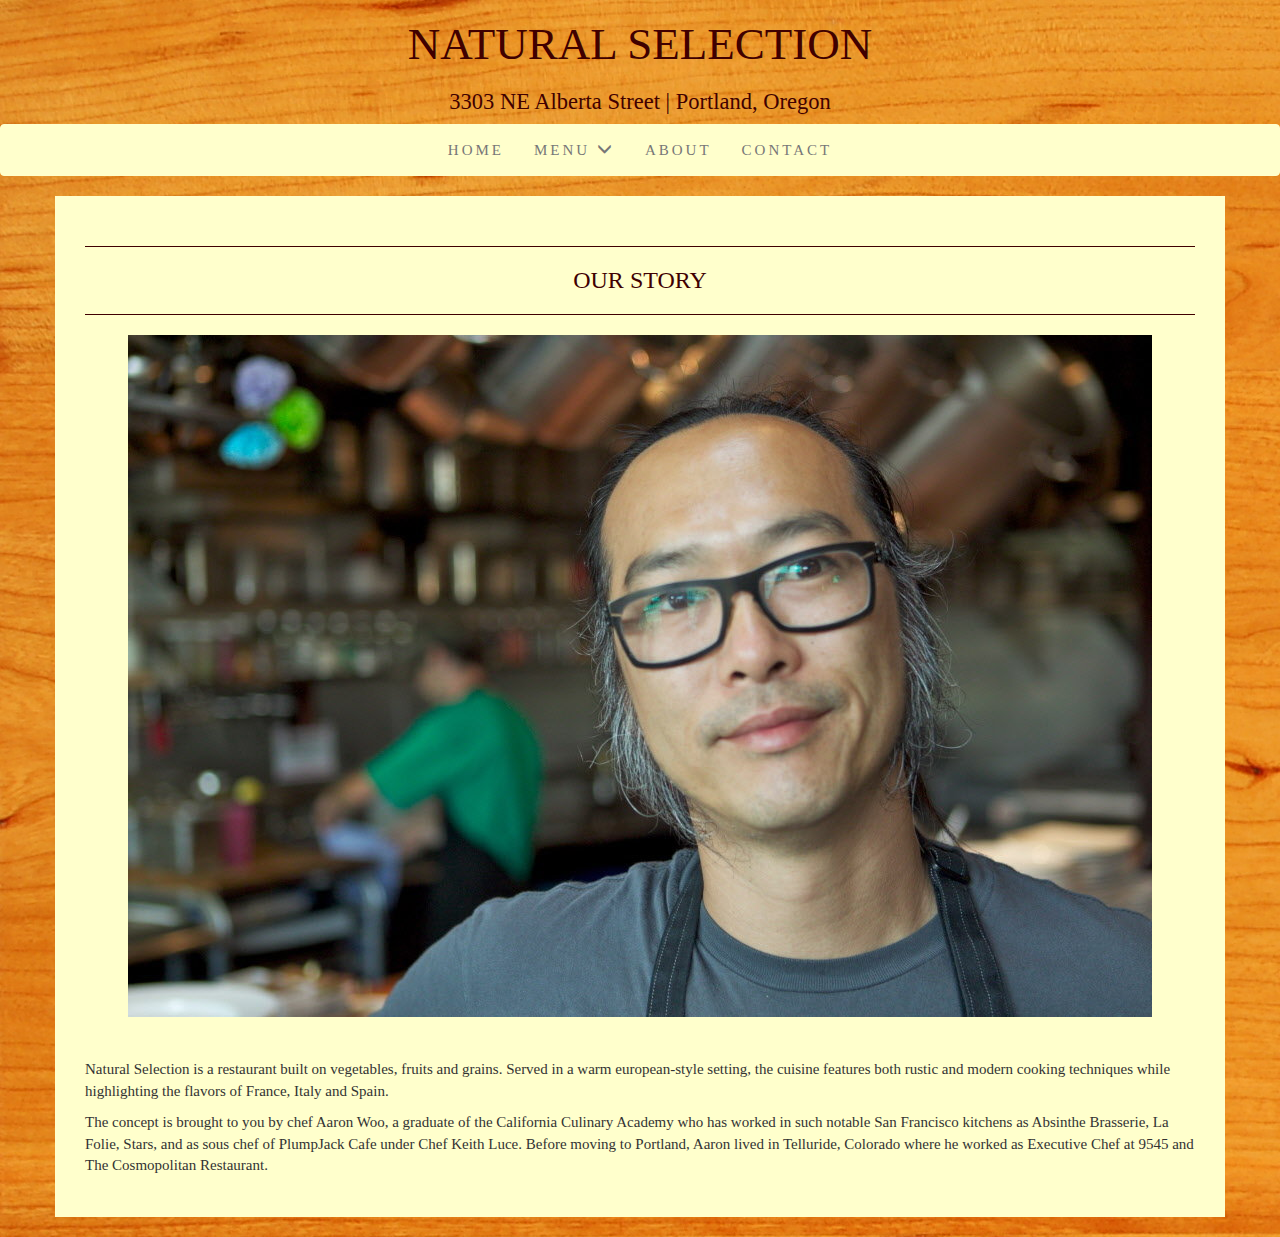
<file: about.html>
<!DOCTYPE html>
<html>
<head>
	<title>Natural Selection</title>
	<meta name="viewport" content="width=device-width, initial-scale=1.0">
	<link href="css/bootstrap.min.css" rel="stylesheet">
	<link href="css/styles.css" rel="stylesheet">
	<link href="http://fonts.googleapis.com/css?family=Gudea" rel="stylesheet">
</head>
<body>
	<div>
		<h1 class="title text-center">Natural Selection</h1>
		<h2 class="address text-center"> 3303 NE Alberta Street | Portland, Oregon</h2>
	</div>

	<div class="navbar navbar-default" role="navigation">
		<div class="container">
			<div class="navbar-header">
				<button class="navbar-toggle" data-toggle="collapse" data-target=".navHeaderCollapse">
					<span class="icon-bar"></span>
					<span class="icon-bar"></span>
					<span class="icon-bar"></span>
				</button>
				<a href="index.html" class="navbar-brand hidden-lg hidden-md hidden-sm">Natural Selection</a>
			</div>

			<div class="collapse navbar-collapse navHeaderCollapse">
				<ul class="nav navbar-nav">
					<li><a href="index.html">Home</a></li>
					<li class="dropdown">
						<a href="#" class="dropdown-toggle" data-toggle="dropdown">Menu <b class="glyphicon glyphicon-menu-down"></b></a>
						<ul class="dropdown-menu">
							<li><a href="food.html">Food Menu</a></li>
							<li><a href="drinks.html">Drink Menu</a></li>
						</ul>
					</li>
					<li><a href="about.html">About</a></li>
					<li><a href="contact.html">Contact</a></li>
				</ul>
			</div>
		</div>
	</div>

	<div class="container">
		<div class="box row">
			<div class="col-lg-12 col-md-12 col-sm-12 col-xs-8">
				<hr></hr>
				<h3 class="text-center">Our Story</h3>
				<hr></hr>
				<img class="img-responsive center-block" size="50%" src="img/AaronWoo.jpg"></img>
				<br></br>
                <p>Natural Selection is a restaurant built on vegetables, fruits and grains.  Served in a warm european-style setting, the cuisine features both rustic and modern cooking techniques while highlighting the flavors of  France, Italy and Spain.</p>
                <p>The concept is brought to you by chef Aaron Woo, a graduate of the California Culinary Academy who has worked in such notable San Francisco kitchens as Absinthe Brasserie, La Folie, Stars, and as sous chef of PlumpJack Cafe under Chef Keith Luce.  Before moving to Portland, Aaron lived in Telluride, Colorado where he worked as Executive Chef at 9545 and The Cosmopolitan Restaurant.</p>
			</div>
		</div>
	</div>
		
	<script src="http://ajax.googleapis.com/ajax/libs/jquery/1.11.2/jquery.min.js"></script>
	<script src="js/bootstrap.js"></script>
</body>
</html>
</file>
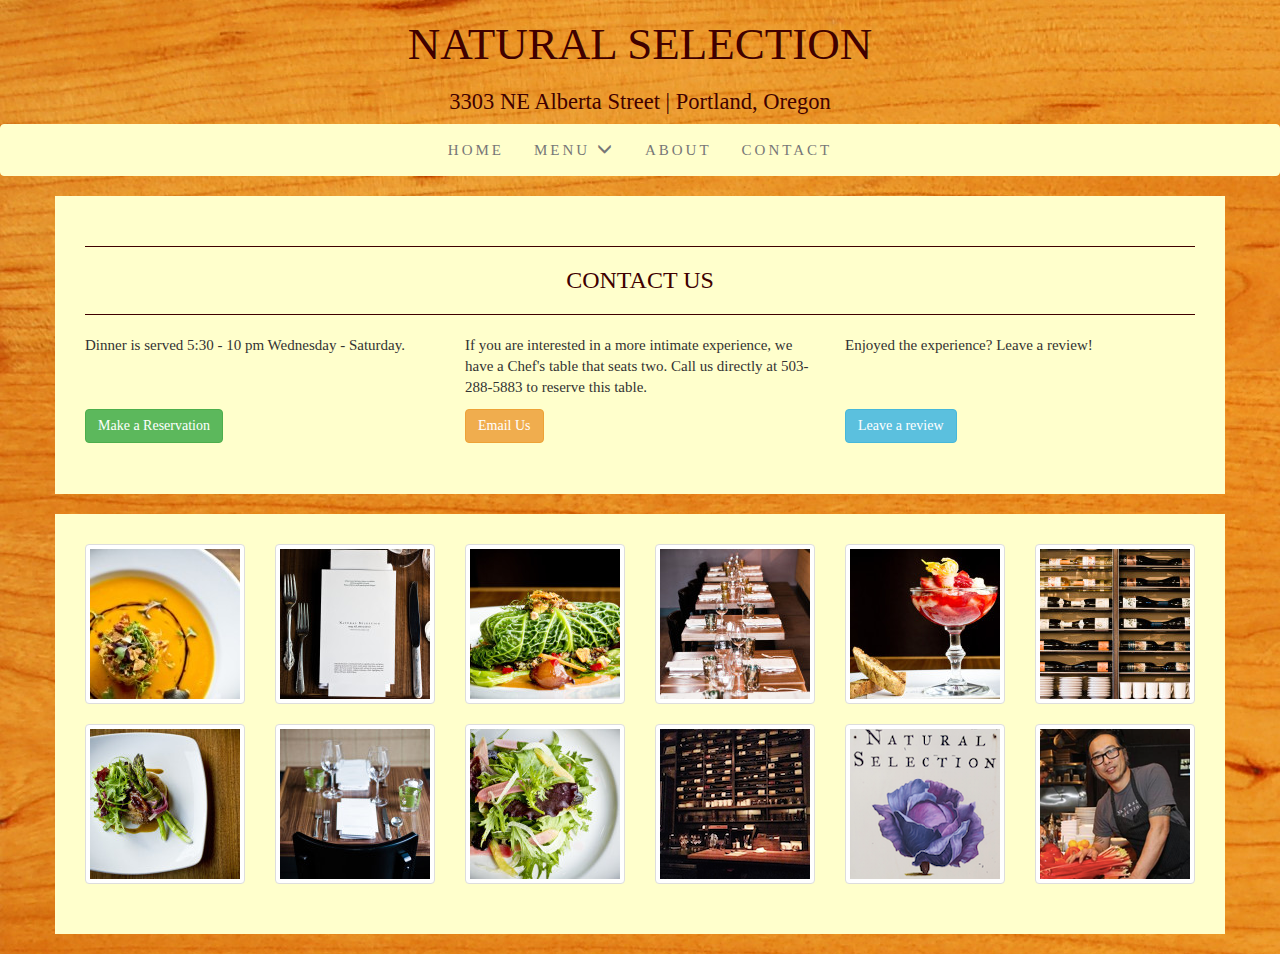
<file: contact.html>
<!DOCTYPE html>
<html>
<head>
	<title>Natural Selection</title>
	<meta name="viewport" content="width=device-width, initial-scale=1.0">
	<link href="css/bootstrap.min.css" rel="stylesheet">
	<link href="css/styles.css" rel="stylesheet">
	<link href="http://fonts.googleapis.com/css?family=Gudea" rel="stylesheet">
</head>
<body>
	<div>
		<h1 class="title text-center">Natural Selection</h1>
		<h2 class="address text-center"> 3303 NE Alberta Street | Portland, Oregon</h2>
	</div>

	<div class="navbar navbar-default" role="navigation">
		<div class="container">
			<div class="navbar-header">
				<button class="navbar-toggle" data-toggle="collapse" data-target=".navHeaderCollapse">
					<span class="icon-bar"></span>
					<span class="icon-bar"></span>
					<span class="icon-bar"></span>
				</button>
				<a href="index.html" class="navbar-brand hidden-lg hidden-md hidden-sm">Natural Selection</a>
			</div>

			<div class="collapse navbar-collapse navHeaderCollapse">
				<ul class="nav navbar-nav">
					<li><a href="index.html">Home</a></li>
					<li class="dropdown">
						<a href="#" class="dropdown-toggle" data-toggle="dropdown">Menu <b class="glyphicon glyphicon-menu-down"></b></a>
						<ul class="dropdown-menu">
							<li><a href="food.html">Food Menu</a></li>
							<li><a href="drinks.html">Drink Menu</a></li>
						</ul>
					</li>
					<li><a href="about.html">About</a></li>
					<li><a href="contact.html">Contact</a></li>
				</ul>
			</div>
		</div>
	</div>

	<div class="container">
		<div class="row box">
			<div class="col-lg-12 col-md-12 col-sm-12 col-xs-12">
				<hr></hr>
				<h3 class="text-center">Contact Us</h3>
				<hr></hr>
			</div>
			<div class="col-md-4">
				<p>Dinner is served 5:30 - 10 pm Wednesday - Saturday.</p>
				<span class="hidden-sm hidden-xs"><br></br></span>
				<a href="http://www.opentable.com/natural-selection" target="_blank" class="btn btn-success">Make a Reservation</a>
				<br></br>
			</div>
			<div class="col-md-4">
				<p>If you are interested in a more intimate experience, we have a Chef's table that seats two.  Call us directly  at 503-288-5883 to reserve this table.</p>
				<a href="mailto:hello@naturalselectionpdx.com" target="_blank" class="btn btn-warning">Email Us</a>
				<br></br>
			</div>
			<div class="col-md-4">
				<p>Enjoyed the experience? Leave a review!</p>
				<span class="hidden-sm hidden-xs"><br></br></span>
				<a href="#" class="btn btn-info" data-toggle="modal" data-target="#modal">Leave a review</a>
				<div id="modal" class="modal fade text-left">
				    <div class="modal-dialog">
				        <div class="modal-content">
				            <div class="modal-header">
				                <button type="button" class="close" data-dismiss="modal" aria-hidden="true">&times;</button>
				                <h4 class="modal-title">Leave a Review</h4>
				            </div>
				            <div class="modal-body">
				                <form>
				                	<div class="form-group">
				                		<label for="inputName">Name</label>
				                		<input type="name" class="form-control" id="inputName" placeholder="Name">
				                	</div>
				                	<div class="form-group">
				                		<label for="inputEmail">Email</label>
				                		<input type="email" class="form-control" id="inputEmail" placeholder="Email">
				                	</div>
				                	<div class="form-group">
				                		<label for="inputText">Comments</label>
				                		<textarea class="form-control" rows="6" placeholder="Comments"></textarea>
				                	</div>
				                </form>
				            </div>
				            <div class="modal-footer">
				                <button type="button" class="btn btn-info" data-dismiss="modal">Submit</button>
				            </div>
				        </div>
				    </div>
				</div>
			</div>
		</div>
	</div>

	<div class="container">
		<div class="row box">
			<div class="col-lg-2 col-sm-3 col-xs-4">
				<img src="img/1.jpg" class="thumbnail img-responsive">
			</div>
			<div class="col-lg-2 col-sm-3 col-xs-4">
				<img src="img/2.jpg" class="thumbnail img-responsive">
			</div>
			<div class="col-lg-2 col-sm-3 col-xs-4">
				<img src="img/3.jpg" class="thumbnail img-responsive">
			</div>
			<div class="col-lg-2 col-sm-3 col-xs-4">
				<img src="img/4.jpg" class="thumbnail img-responsive">
			</div>
			<div class="col-lg-2 col-sm-3 col-xs-4">
				<img src="img/5.jpg" class="thumbnail img-responsive">
			</div>
			<div class="col-lg-2 col-sm-3 col-xs-4">
				<img src="img/6.jpg" class="thumbnail img-responsive">
			</div>
			<div class="col-lg-2 col-sm-3 col-xs-4">
				<img src="img/7.jpg" class="thumbnail img-responsive">
			</div>
			<div class="col-lg-2 col-sm-3 col-xs-4">
				<img src="img/8.jpg" class="thumbnail img-responsive">
			</div>
			<div class="col-lg-2 col-sm-3 col-xs-4">
				<img src="img/9.jpg" class="thumbnail img-responsive">
			</div>
			<div class="col-lg-2 col-sm-3 col-xs-4">
				<img src="img/10.jpg" class="thumbnail img-responsive">
			</div>
			<div class="col-lg-2 col-sm-3 col-xs-4">
				<img src="img/11.jpg" class="thumbnail img-responsive">
			</div>
			<div class="col-lg-2 col-sm-3 col-xs-4">
				<img src="img/12.jpg" class="thumbnail img-responsive">
			</div>
		</div>
	</div>

	<script src="http://ajax.googleapis.com/ajax/libs/jquery/1.11.2/jquery.min.js"></script>
	<script src="js/bootstrap.js"></script>
</body>
</html>
</file>
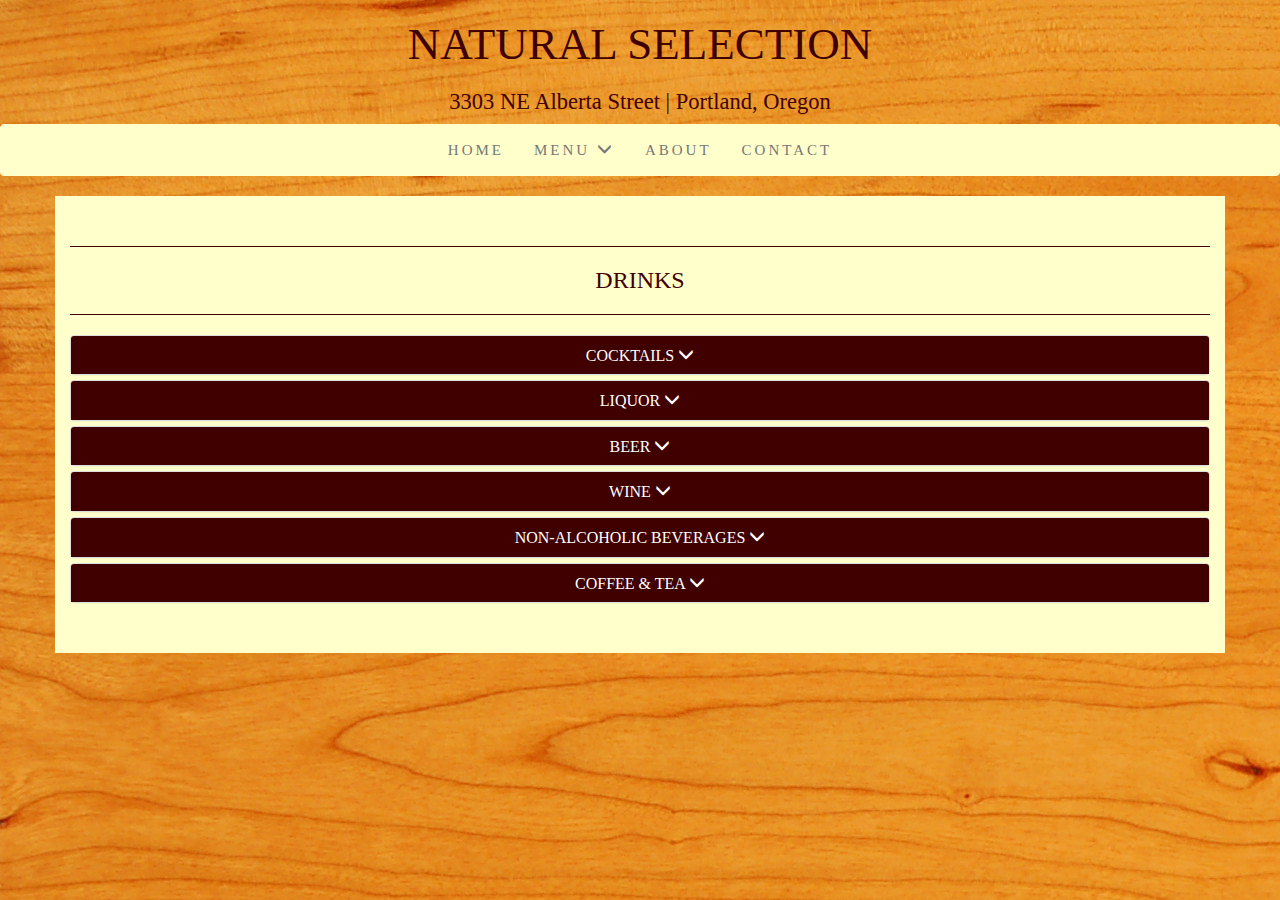
<file: drinks.html>
<!DOCTYPE html>
<html>
<head>
	<title>Natural Selection</title>
	<meta name="viewport" content="width=device-width, initial-scale=1.0">
	<link href="css/bootstrap.min.css" rel="stylesheet">
	<link href="css/styles.css" rel="stylesheet">
	<link href="http://fonts.googleapis.com/css?family=Gudea" rel="stylesheet">
</head>
<body>
	<div>
		<h1 class="title text-center">Natural Selection</h1>
		<h2 class="address text-center"> 3303 NE Alberta Street | Portland, Oregon</h2>
	</div>

	<div class="navbar navbar-default" role="navigation">
		<div class="container">
			<div class="navbar-header">
				<button class="navbar-toggle" data-toggle="collapse" data-target=".navHeaderCollapse">
					<span class="icon-bar"></span>
					<span class="icon-bar"></span>
					<span class="icon-bar"></span>
				</button>
				<a href="index.html" class="navbar-brand hidden-lg hidden-md hidden-sm">Natural Selection</a>
			</div>

			<div class="collapse navbar-collapse navHeaderCollapse">
				<ul class="nav navbar-nav">
					<li><a href="index.html">Home</a></li>
					<li class="dropdown">
						<a href="#" class="dropdown-toggle" data-toggle="dropdown">Menu <b class="glyphicon glyphicon-menu-down"></b></a>
						<ul class="dropdown-menu">
							<li><a href="food.html">Food Menu</a></li>
							<li><a href="drinks.html">Drink Menu</a></li>
						</ul>
					</li>
					<li><a href="about.html">About</a></li>
					<li><a href="contact.html">Contact</a></li>
				</ul>
			</div>
		</div>
	</div>

	<div class="container box">
		<hr></hr>
		<h3 class="text-center">Drinks</h3>
		<hr></hr>
	    <div class="panel-group" id="accordion">
	        <div class="panel panel-default">
	            <div class="panel-heading">
	                <h4 class="panel-title text-center">
	                    <a data-toggle="collapse" data-parent="#accordion" href="#collapseOne">Cocktails <b class="glyphicon glyphicon-menu-down"></b></a>
	                </h4>
	            </div>
	            <div id="collapseOne" class="panel-collapse collapse">
	                <div class="panel-body">
	                    <ul>
			                <li><span class="name">Pretty Mess | </span><span class="ingredients">vodka, pomegranate molasses, peach liqueur, lime</span><span class="price"> - 10</span></li>
			                <li><span class="name">Rio Del Italiano | </span><span class="ingredients">cachaca, cointreau, campari, orange bitters</span><span class="price"> - 9</span></li>
			                <li><span class="name">La Flor | </span><span class="ingredients">hendrick's gin, apple brandy, elderflower syrup</span><span class="price">- 11</span></li>
			                <li><span class="name">Cape Cod | </span><span class="ingredients">ciroc vodka, organic cranberry, lime</span><span class="price"> - 9</span></li>
			                <li><span class="name">Corpse Reviver | </span><span class="ingredients">beefeaters, cocchi americano, cointreau, absinthe, lemon</span><span class="price"> - 10</span></li>
			                <li><span class="name">Whiskey Sour | </span><span class="ingredients">old granddad, lemon, lime, simple, brandied cherry</span><span class="price"> - 9</span></li>
			                <li><span class="name">Sazerac | </span><span class="ingredients">old overhold rye, absinthe, bitters</span><span class="price"> - 9</span></li>
			                <li><span class="name">Lavendar Lemonade | </span><span class="ingredients">gin, lavender syrup, lemon, lime, cassis</span><span class="price"> - 10</span></li>
			                <li><span class="name">Ginger Grant | </span><span class="ingredients">domaine de canton, vergano americano, lemon</span><span class="price"> - 11</span></li>
			                <li><span class="name">Quince Sidecar | </span><span class="ingredients">fundador brandy, quince syrup, cointreau, lemon</span><span class="price"> - 10</span></li>
			            </ul>
	                </div>
	            </div>
	        </div>
	        <div class="panel panel-default">
	            <div class="panel-heading">
	                <h4 class="panel-title text-center">
	                    <a data-toggle="collapse" data-parent="#accordion" href="#collapseTwo">Liquor <b class="glyphicon glyphicon-menu-down"></b></a>
	                </h4>
	            </div>
	            <div id="collapseTwo" class="panel-collapse collapse">
	                <div class="panel-body">
	                    <h5>VODKA</h5>
				            <ul>
				                <li class="name">Portland 88</li>
				                <li class="name">Monopolowa</li>
				            </ul>
				        <h5>BOURBON</h5>
				            <ul>
				                <li class="name">Buffalo Trace</li>
				                <li class="name">Elmer T. Lee Single Barrel Kentucky Straight Bourbon</li>
				                <li class="name">Jefferson's Reserve, Very Old, Single Barrel Bourbon</li>
				                <li class="name">Bulleit Frontier Whiskey</li>
				            </ul>
				        <h5>RUM</h5>
				            <ul>
				                <li class="name">Bacardi Light</li>
				                <li class="name">Cruzan Black Strap</li>
				            </ul>
	                </div>
	            </div>
	        </div>
	        <div class="panel panel-default">
	            <div class="panel-heading">
	                <h4 class="panel-title text-center">
	                    <a data-toggle="collapse" data-parent="#accordion" href="#collapseThree">Beer <b class="glyphicon glyphicon-menu-down"></b></a>
	                </h4>
	            </div>
	            <div id="collapseThree" class="panel-collapse collapse">
	                <div class="panel-body">
	                    Draft beer available on request, ask your server for today's selections<span class="price"> - 4</span>
	                </div>
	            </div>
	        </div>
	        <div class="panel panel-default">
	            <div class="panel-heading">
	                <h4 class="panel-title text-center">
	                    <a data-toggle="collapse" data-parent="#accordion" href="#collapseFour">Wine <b class="glyphicon glyphicon-menu-down"></b></a>
	                </h4>
	            </div>
	            <div id="collapseFour" class="panel-collapse collapse">
	                <div class="panel-body">
	                    Wine parinings available upon request<span class="price"> - 25</span>
						<h5>WINES BY THE GLASS</h5>
						    <ul>
						        <li><span class="name">Riesling 'Tradition' '13 | </span><span class="location">Robert Weil Reingau, GR</span><span class="price"> - 9/44</span></li>
						        <li><span class="name">Pinot Gris 'Maresh Vineyard' '13 | </span><span class="location">Teutonic, Dundee, OR</span><span class="price"> - 11/48</span></li>
						        <li><span class="name">Chardonnay '12 | </span><span class="location">Pascale Matrot, Burgundy, FR</span><span class="price"> - 11/48</span></li>
						        <li><span class="name">Cava Rosat Reserva NV | </span><span class="location">Avinyo, Spain</span><span class="price"> - 11/48</span></li>
						        <li><span class="name">Cabernet Franc '06 | </span><span class="location">Olga Raffault, Chinon, FR</span><span class="price"> - 11/48</span></li>
						        <li><span class="name">Pinot Noir '11 | </span><span class="location">Tyee, Willamette Valley, OR</span><span class="price"> - 11/48</span></li>
						        <li><span class="name">Subduction Red '12 | </span><span class="location">Syncline, Columbia Valley, WA</span><span class="price"> - 9/44</span></li>
						    </ul>
						<h5>WINES BY THE BOTTLE</h5>
						    <ul>
						        <li><h6>White & Rose</h6>
						            <ul>
						                <li><span class="name">Teutonic '13 | </span><span class="location">Gewurztraminer 'Crow Valley', Dundee, OR</span><span class="price"> - 46</span></li>
						                <li><span class="name">St. Innocent '12 | </span><span class="location">Chardonnay, Willamette Valley, OR</span><span class="price"> - 44</span></li>
						                <li><span class="name">Donnhoff '13 | </span><span class="location">Estate Riesling, Nahe, Germany</span><span class="price"> - 48</span></li>
						                <li><span class="name">Peter Schandl '11 | </span><span class="location">Pinot Blanc, Burgenland, Austria</span><span class="price"> - 46</span></li>
						                <li><span class="name">Lioco '12 | </span><span class="location">Chardonnay, Sonoma, CA</span><span class="price"> - 44</span></li>
						                <li><span class="name">Francois Pinon '10 | </span><span class="location">Vouvray 'Les Trois Argiles,' France</span><span class="price"> - 46</span></li>
						                <li><span class="name">Daniel Dampt '11 | </span><span class="location">Chablis Fouchaume Premier Cru, FR</span><span class="price"> - 65</span></li>
						            </ul>
						        </li>
						        <li><h6>Sparkling</h6>
						            <ul>
						                <li><span class="name">Syncline, Brut Rose 'Scintillation,' | </span><span class="location">Columbia Valley, WA</span><span class="price"> - 52</span></li>
						                <li><span class="name">Albert Bichot, Cremant de Bourgogne | </span><span class="location">Brut NV, France</span><span class="price"> - 42</span></li>
						                <li><span class="name">Gaston Chiquet, Tradition | </span><span class="location">Brut NV, Champagne, France</span><span class="price"> - 44</span></li>
						                <li><span class="name">Baumard, Cremant de Loire | </span><span class="location">Brut NV, France</span><span class="price"> - 44</span></li>
						            </ul>
						        </li>
						        <li><h6>Red</h6>
						            <ul>
						                <li><span class="name">Purple Hands '11, Pinot Noir 'Stoller Vineyard,' | </span><span class="location">Willamette Valley, OR <span class="price"> - 58</span></li>
						                <li><span class="name">Cana's Feast '09, Pinot Noir 'Eola-Amity Hills,' | </span><span class="location">Yamhill-Carlton, OR<span class="price"> - 48</span></li>
						                <li><span class="name">St. Innocent 11, Pinot Noir 'Temperance Hill,' | </span><span class="location">Willamette Valley, OR<span class="price"> - 58</span></li>
						                <li><span class="name">Teutonic '13, Pinot Meunier 'Barco Pass,' | </span><span class="location">Dundee, OR<span class = "price"> - 56</span></li>
						                <li><span class="name">Syncline '12, Carignan Grenache | </span><span class="location">Columbia Valley, WA<span class="price"> - 56</span></li>
						                <li><span class="name">Chateau Thivin '13 | </span><span class="location">Cotes de Brouilly, Beaujolais, France<span class="price"> - 52</span></li>
						                <li><span class="name">Sky '09, Zinfandel 'Mt Veeder,' | </span><span class="location">Napa Valley, CA<span class="price"> - 62</span></li>
						                <li><span class="name">Candialle '10, Chianti Classico | </span><span class="location">Italy<span class="price"> - 52</span></li>
						                <li><span class="name">Remelluri '09, Tempranillo Reserva | </span><span class="location">Rioja, Spain<span class="price"> - 65</span></li>
						            </ul>
						        </li>
						    </ul>
	                </div>
	            </div>
	        </div>
	        <div class="panel panel-default">
	            <div class="panel-heading">
	                <h4 class="panel-title text-center">
	                    <a data-toggle="collapse" data-parent="#accordion" href="#collapseFive">Non-Alcoholic Beverages <b class="glyphicon glyphicon-menu-down"></b></a>
	                </h4>
	            </div>
	            <div id="collapseFive" class="panel-collapse collapse">
	                <div class="panel-body">
	                    <ul>
			                <li><span class="name">Cherry Fizz | </span><span class="ingredients">cherry juice, lemon juice, lime juice, soda, vanilla</span><span class="price"> - 5</span></li>
			                <li><span class="name">Sparkling Cider | </span><span class="ingredients">duche de longueville, Normandy, France</span><span class="price"> - 5</span></li>
			                <li><span class="name">Pear Blossom | </span><span class="ingredients">pear nectar, elderflower syrup, lemon</span><span class="price"> - 5</span></li>
			                <li><span class="name">Ginger Snap | </span><span class="ingredients">tamarind vinegar, reed's ginger brew, lime</span><span class="price"> - 5</span></li>
			            </ul>
	                </div>
	            </div>
	        </div>
	        <div class="panel panel-default">
	            <div class="panel-heading">
	                <h4 class="panel-title text-center">
	                    <a data-toggle="collapse" data-parent="#accordion" href="#collapseSix">Coffee & Tea <b class="glyphicon glyphicon-menu-down"></b></a>
	                </h4>
	            </div>
	            <div id="collapseSix" class="panel-collapse collapse">
	                <div class="panel-body">
	                    <ul>
			                <li><span class="name">French Press Coffee from Stumptown</span><span class="price"> - 3.5/6</span></li>
			                <li><span class="name">Foxfire Teas</span><span class="price"> - 3.50</span></li>
			            </ul>
	                </div>
	            </div>
	        </div>
	    </div>
	</div>
		
	<script src="http://ajax.googleapis.com/ajax/libs/jquery/1.11.2/jquery.min.js"></script>
	<script src="js/bootstrap.js"></script>
</body>
</html>
</file>
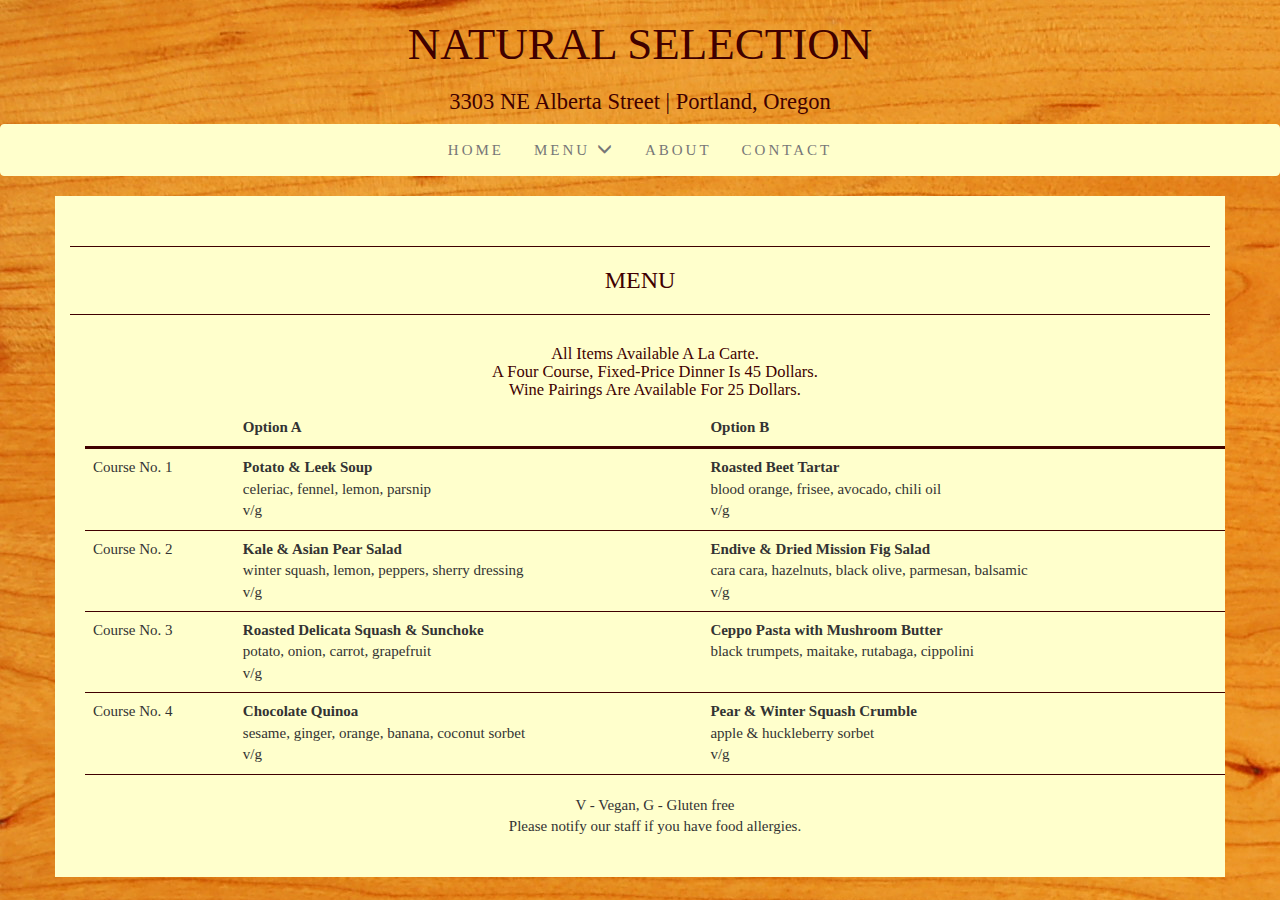
<file: food.html>
<!DOCTYPE html>
<html>
<head>
	<title>Natural Selection</title>
	<meta name="viewport" content="width=device-width, initial-scale=1.0">
	<link href="css/normalize.css" rel="stylesheet">
	<link href="css/bootstrap.min.css" rel="stylesheet">
	<link href="css/styles.css" rel="stylesheet">
	<link href="http://fonts.googleapis.com/css?family=Gudea" rel="stylesheet">
</head>
<body>
	<div>
		<h1 class="title text-center">Natural Selection</h1>
		<h2 class="address text-center"> 3303 NE Alberta Street | Portland, Oregon</h2>
	</div>

	<div class="navbar navbar-default" role="navigation">
		<div class="container">
			<div class="navbar-header">
				<button class="navbar-toggle" data-toggle="collapse" data-target=".navHeaderCollapse">
					<span class="icon-bar"></span>
					<span class="icon-bar"></span>
					<span class="icon-bar"></span>
				</button>
				<a href="index.html" class="navbar-brand hidden-lg hidden-md hidden-sm">Natural Selection</a>
			</div>

			<div class="collapse navbar-collapse navHeaderCollapse">
				<ul class="nav navbar-nav">
					<li><a href="index.html">Home</a></li>
					<li class="dropdown">
						<a href="#" class="dropdown-toggle" data-toggle="dropdown">Menu <b class="glyphicon glyphicon-menu-down"></b></a>
						<ul class="dropdown-menu">
							<li><a href="food.html">Food Menu</a></li>
							<li><a href="drinks.html">Drink Menu</a></li>
						</ul>
					</li>
					<li><a href="about.html">About</a></li>
					<li><a href="contact.html">Contact</a></li>
				</ul>
			</div>
		</div>
	</div>

	<div class="container">
		<div class="row">
			<div class="box col-lg-12 col-md-12 col-sm-12 col-xs-8">
				<hr></hr>
				<h3 class="text-center">Menu</h3>
				<hr></hr>
				<div class="container">
				    <div class="row text-center">
				        <h5>All items available a la carte.<br>A four course, fixed-price dinner is 45 dollars.<br>Wine pairings are available for 25 dollars.</h5>
				    </div>
				    <div>
					    <table class="table">
					        <thead>
					            <tr>
					                <th></th>
					                <th>Option A</th>
					                <th>Option B</th>
					            </tr>
					        </thead>
					        <tbody>
					            <tr class="first">
					                <td>Course No. 1</td>
					                <td><strong>Potato & Leek Soup</strong><br>celeriac, fennel, lemon, parsnip<br>v/g</td>
					                <td><strong>Roasted Beet Tartar</strong><br>blood orange, frisee, avocado, chili oil<br>v/g</td>
					            </tr>
					            <tr>
					                <td>Course No. 2</td>
					                <td><strong>Kale & Asian Pear Salad</strong><br>winter squash, lemon, peppers, sherry dressing<br>v/g</td>
					                <td><strong>Endive & Dried Mission Fig Salad</strong><br>cara cara, hazelnuts, black olive, parmesan, balsamic<br>v/g</td>
					            </tr>
					            <tr>
					                <td>Course No. 3</td>
					                <td><strong>Roasted Delicata Squash & Sunchoke</strong><br>potato, onion, carrot, grapefruit<br>v/g</td>
					                <td><strong>Ceppo Pasta with Mushroom Butter</strong><br>black trumpets, maitake, rutabaga, cippolini</td>
					            </tr>
					            <tr>
					                <td>Course No. 4</td>
					                <td><strong>Chocolate Quinoa</strong><br>sesame, ginger, orange, banana, coconut sorbet<br>v/g</td>
					                <td><strong>Pear & Winter Squash Crumble</strong><br>apple & huckleberry sorbet<br>v/g</td>
					            </tr>
					        </tbody>
					    </table>
					    <p class="text-center">V - Vegan, G - Gluten free<br>Please notify our staff if you have food allergies.</p>
					</div>
				</div>
			</div>
		</div>
	</div>

	<script src="http://ajax.googleapis.com/ajax/libs/jquery/1.11.2/jquery.min.js"></script>
	<script src="js/bootstrap.js"></script>
</body>
</html>
</file>
<file: css/styles.css>
body {
	font-family: "Open Sans","Helvetica Neue",Helvetica,Arial,sans-serif;
	background: url('../img/wood.jpg');
	font-family: "Abemo";
	font-size: 1.5em;
	background: url('../img/wood.JPG');
	
}

h1, h2, h3, h4 {
	text-transform: uppercase;
	font-family: "Abemo";
	font-weight: 400;
	letter-spacing: 1;
	color: #400000;
}

h5, h6 {
	text-transform: capitalize;
	font-family: "Abemo";
	font-size: 1.1em;
	color: #400000;
}

.title {
	text-transform: uppercase;
	color: #400000;
	letter-spacing: 3;
	font-size: 3em;
}

.address {
	text-transform: capitalize;
	color: #400000;
	letter-spacing: 2;
	font-size: 1.5em;
}

.navbar, .dropdown-menu {
    background-color: #FFFFCC;
    border-color: #FFFFCC;
    color: #400000;
}

.navbar-brand {
	text-transform: uppercase;
	font-weight: 400;
	letter-spacing: 2px;
}

.navbar li {
	color: #400000;
}

.navbar-nav {
	text-transform: uppercase;
	font-weight: 400;
	letter-spacing: 3px;
	display: inline-block;
    float: none;
    vertical-align: top;
}

.navbar .navbar-collapse {
    text-align: center;
}

hr {
	border-color: #400000;
}

.box {
	margin-bottom: 20px;
	padding: 30px 15px;
	background: #FFFFCC;
}

.modal-header, .modal-body, .modal-footer {
    border: 1px solid #800000;
    background-color: #FFFFCC;
}

th {
	border-top: 2px solid #400000;
	border-bottom: 1px solid #400000;
}

tbody{
	border-spacing: 2px;
	border-top: 3px solid #400000;
}

td {
	border-bottom: 1px solid #400000;
}

.panel-group .panel-heading {
	background-color: #400000;
	color: white;
}

.panel-group .panel-body {
	background-color: #FFFFCC;
}

.panel-group .panel-body .name {
<<<<<<< HEAD
	font-variant: small-caps;
	font-size: 1.2em;
	color: #400000;
}

.panel-group .panel-body .ingredients, .location {
	font-style: italic;
}

.panel-group .panel-body .price {
	font-variant: small-caps;
	font-size: 1.2em;
	color: #400000;
=======
	font-style: strong;
>>>>>>> origin/gh-pages
}
</file>
